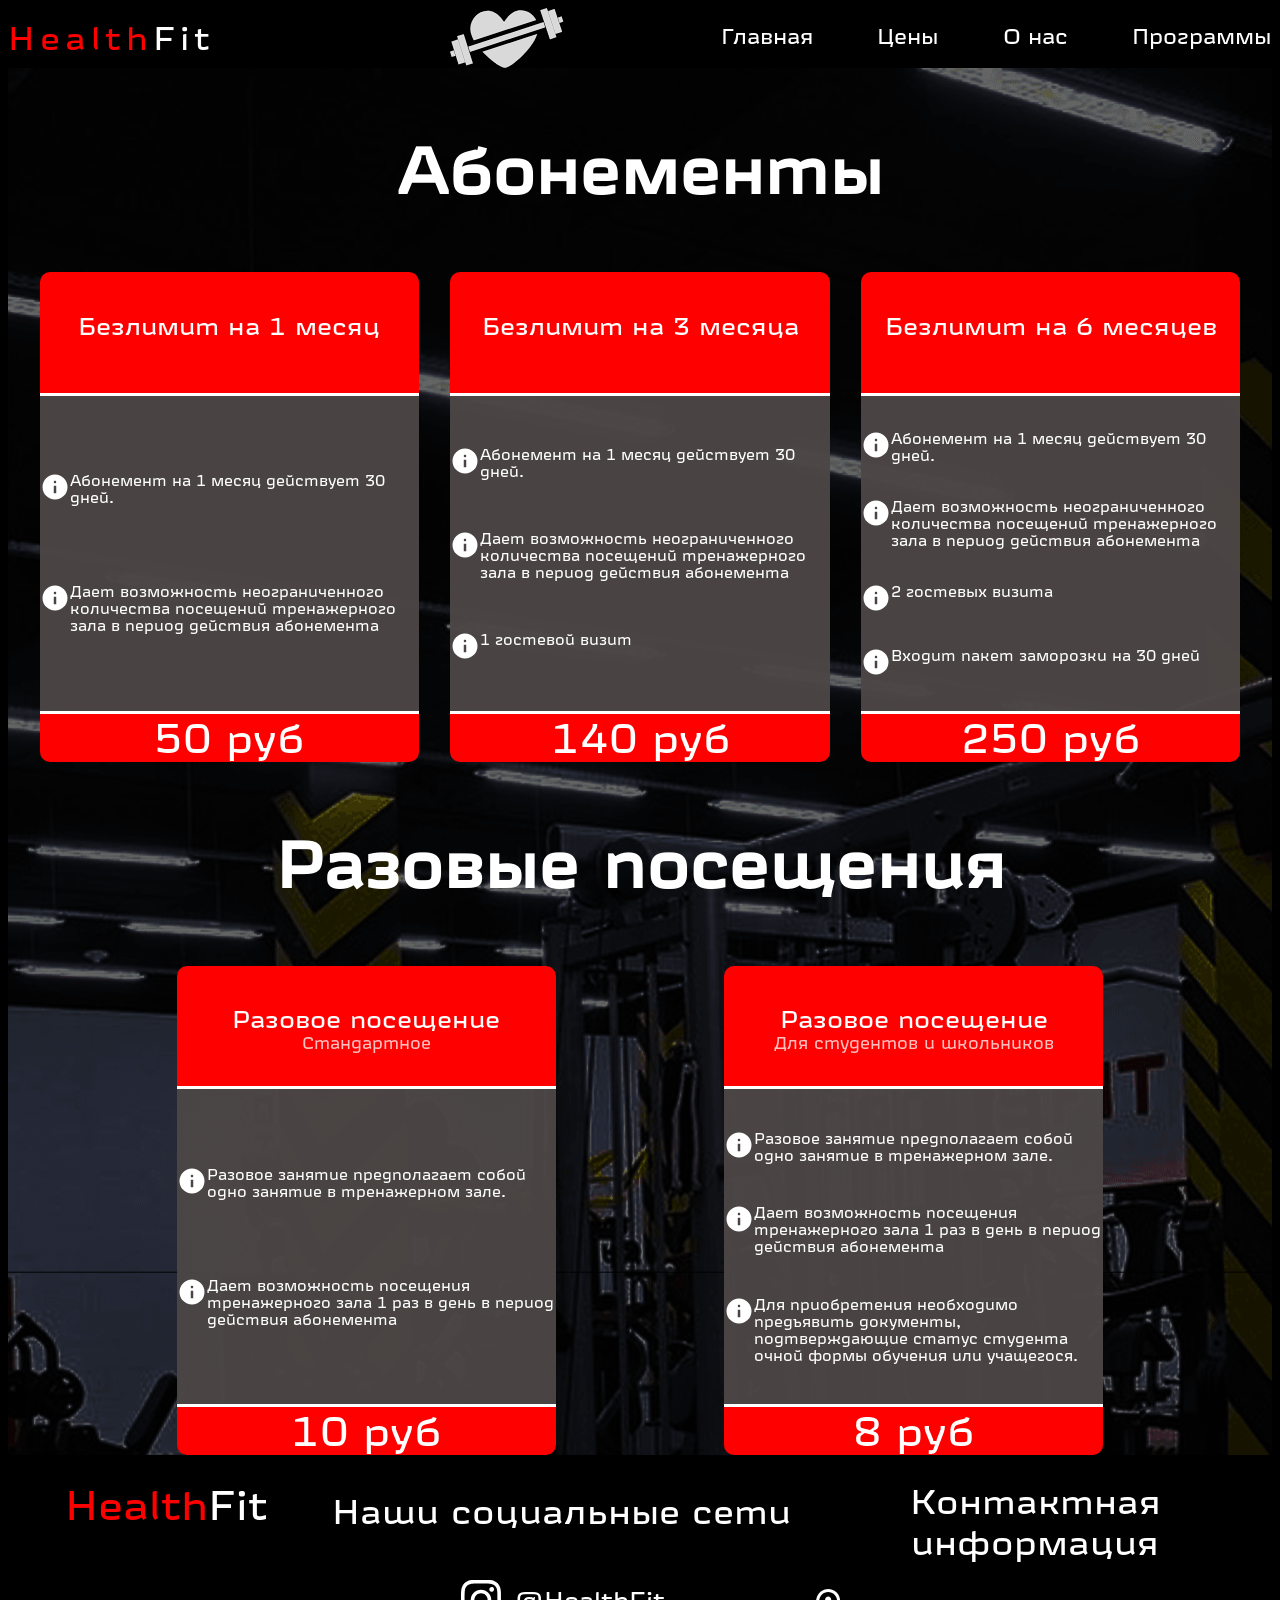
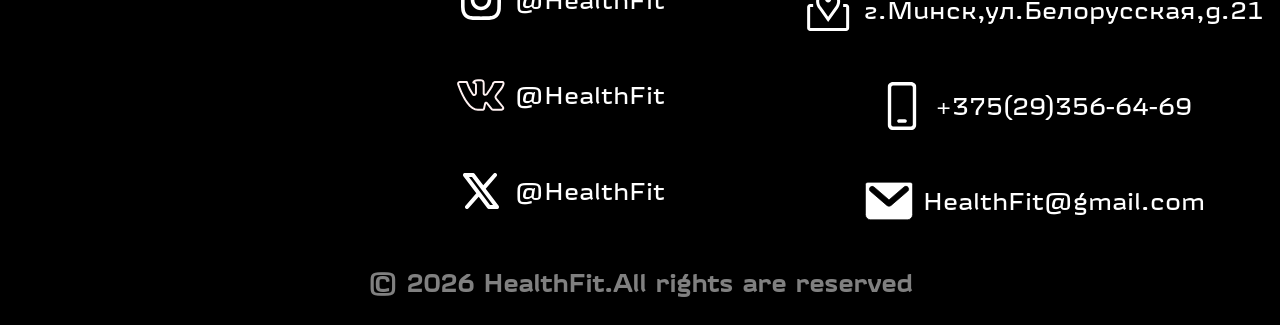
<file: html/prices.html>
<!DOCTYPE html>
<html lang="ru">
<head>
    <meta charset="UTF-8">
    <meta name="viewport" content="width=device-width, initial-scale=1.0">
    <link rel="stylesheet" href="../css/prices.css">
    <link rel="stylesheet" href="../css/header-footer.css">
    <title>Цены</title>
</head>
<body>
     <header>
         <p class="logo text"><a href="../index.html"><span class="red">Health</span>Fit</a></p>
        <div class="burger">
            <span></span>
        </div>
         <img src="../res/logo.svg" alt="logo"> 
        <nav>
            <ul class="links">
                <li class="link"><a href="../index.html">Главная</a></li>
                <li class="link"><a href="#">Цены</a></li>
                <li class="link"><a href="about.html">О нас</a></li>
                <li class="link"><a href="services.html">Программы</a></li>
            </ul>
        </nav>
    </header>
    <main>
    <div class="prices">
            <h1 class="head text">Абонементы</h1>
            <div class="container">
                <div class="item-card">
                    <div class="card-header">
                        <p class="description text">Безлимит на 1 месяц</p>
                    </div>
                    <div class="card-main">
                       <div class="description-text">
                        <img src="../res/svg/material-symbols_info.svg" alt="">
                        <div class="text">Абонемент на 1 месяц действует 30 дней.</div>
                       </div>
                       <div class="description-text">
                         <img src="../res/svg/material-symbols_info.svg" alt="">
                        <div class="text">Дает возможность неограниченного количества посещений тренажерного зала в период действия абонемента</div>
                       </div>
                    </div>
                    <div class="card-footer text">50 руб</div>
                </div>
                <div class="item-card">
                    <div class="card-header">
                        <p class="description text">Безлимит на 3 месяца</p>
                    </div>
                    <div class="card-main">
                       <div class="description-text">
                            <img src="../res/svg/material-symbols_info.svg" alt="">
                            <div class="text">Абонемент на 1 месяц действует 30 дней.</div>
                       </div>
                       <div class="description-text">
                            <img src="../res/svg/material-symbols_info.svg" alt="">
                            <div class="text">Дает возможность неограниченного количества посещений тренажерного зала в период действия абонемента</div>
                       </div>
                       <div class="description-text">
                            <img src="../res/svg/material-symbols_info.svg" alt="">
                            <div class="text">1 гостевой визит</div>
                       </div>
                    </div>
                    <div class="card-footer text">140 руб</div>
                    </div>
                <div class="item-card">
                    <div class="card-header">
                        <p class="description text">Безлимит на 6 месяцев</p>
                    </div>
                    <div class="card-main">
                       <div class="description-text">
                            <img src="../res/svg/material-symbols_info.svg" alt="">
                            <div class="text">Абонемент на 1 месяц действует 30 дней.</div>
                       </div>
                       <div class="description-text">
                            <img src="../res/svg/material-symbols_info.svg" alt="">
                            <div class="text">Дает возможность неограниченного количества посещений тренажерного зала в период действия абонемента</div>
                       </div>
                       <div class="description-text">
                            <img src="../res/svg/material-symbols_info.svg" alt="">
                            <div class="text">2 гостевых визита</div>
                       </div>
                       <div class="description-text">
                            <img src="../res/svg/material-symbols_info.svg" alt="">
                            <div class="text">Входит пакет заморозки на 30 дней</div>
                       </div>
                    </div>
                    <div class="card-footer text">250 руб</div>
            </div>
        </div>
        <h2 class="head text" id="after">Разовые посещения</h2>
         <div class="container">
                <div class="item-card">
                    <div class="card-header" id="head">
                        <p class="description text">Разовое посещение</p>
                        <p class="after-description text">Стандартное</p>
                    </div>
                    <div class="card-main">
                       <div class="description-text">
                            <img src="../res/svg/material-symbols_info.svg" alt="">
                            <div class="text">Разовое занятие предполагает собой одно занятие в тренажерном зале.</div>
                       </div>
                       <div class="description-text">
                            <img src="../res/svg/material-symbols_info.svg" alt="">
                            <div class="text">Дает возможность посещения тренажерного зала 1 раз в день в период действия абонемента</div>
                       </div>
                    </div>
                    <div class="card-footer text">10 руб</div>
                </div>
                <div class="item-card">
                    <div class="card-header">
                        <p class="description text">Разовое посещение</p>
                        <p class="after-description text">Для студентов и школьников </p>
                    </div>
                    <div class="card-main">
                       <div class="description-text">
                        <img src="../res/svg/material-symbols_info.svg" alt="">
                        <div class="text">Разовое занятие предполагает собой одно занятие в тренажерном зале.</div>
                       </div>
                       <div class="description-text">
                         <img src="../res/svg/material-symbols_info.svg" alt="">
                       <div class="text">Дает возможность посещения тренажерного зала 1 раз в день в период действия абонемента</div>
                       </div>
                       <div class="description-text">
                        <img src="../res/svg/material-symbols_info.svg" alt="">
                        <div class="text">Для приобретения необходимо предъявить документы, подтверждающие статус студента очной формы обучения или учащегося.</div>
                       </div>
                    </div>
                    <div class="card-footer text">8 руб</div>
                </div>
            </div>
        </div>
    </main>
    <footer>
        <div class="text"><span class="red">Health</span>Fit</div>
        <div class="social-networks">
            <div class="text">Наши социальные сети</div>
           <div class="social-networks">
                <div class="social-network">
                    <img src="../res/svg/Instagram.svg" alt="">
                    <p class="name">@HealthFit</p>
                </div>
                <div class="social-network">
                     <img src="../res/svg/vkontakte.svg" alt="">
                    <p class="name">@HealthFit</p>
                </div>
                <div class="social-network">
                     <img src="../res/svg/X.svg" alt="">
                    <p class="name">@HealthFit</p>
                </div>
            </div>
        </div>
            <div class="contact-information">
                <p class="text">
                    Контактная информация
                </p>
                <div class="contact">
                    <img src="../res/svg/map.svg" alt="">
                    <p class="text" id="address">г.Минск,ул.Белорусская,д.21</p>
                </div>
                <div class="contact">
                    <img src="../res/svg/phone.svg" id="phone" alt="">
                    <p class="text">+375(29)356-64-69 </p>
                </div>
                <div class="contact">
                    <img src="../res/svg/Vector.svg" alt="">
                    <p class="text">HealthFit@gmail.com</p>
                </div>
            </div>
            <h2 id="end" class="text">&copy; 2026 HealthFit.All rights are reserved</h2>
    </footer>
    <script src="../js/burger.js"></script>
    <script src="../js/observer.js"></script>
</body>
</html>
</file>
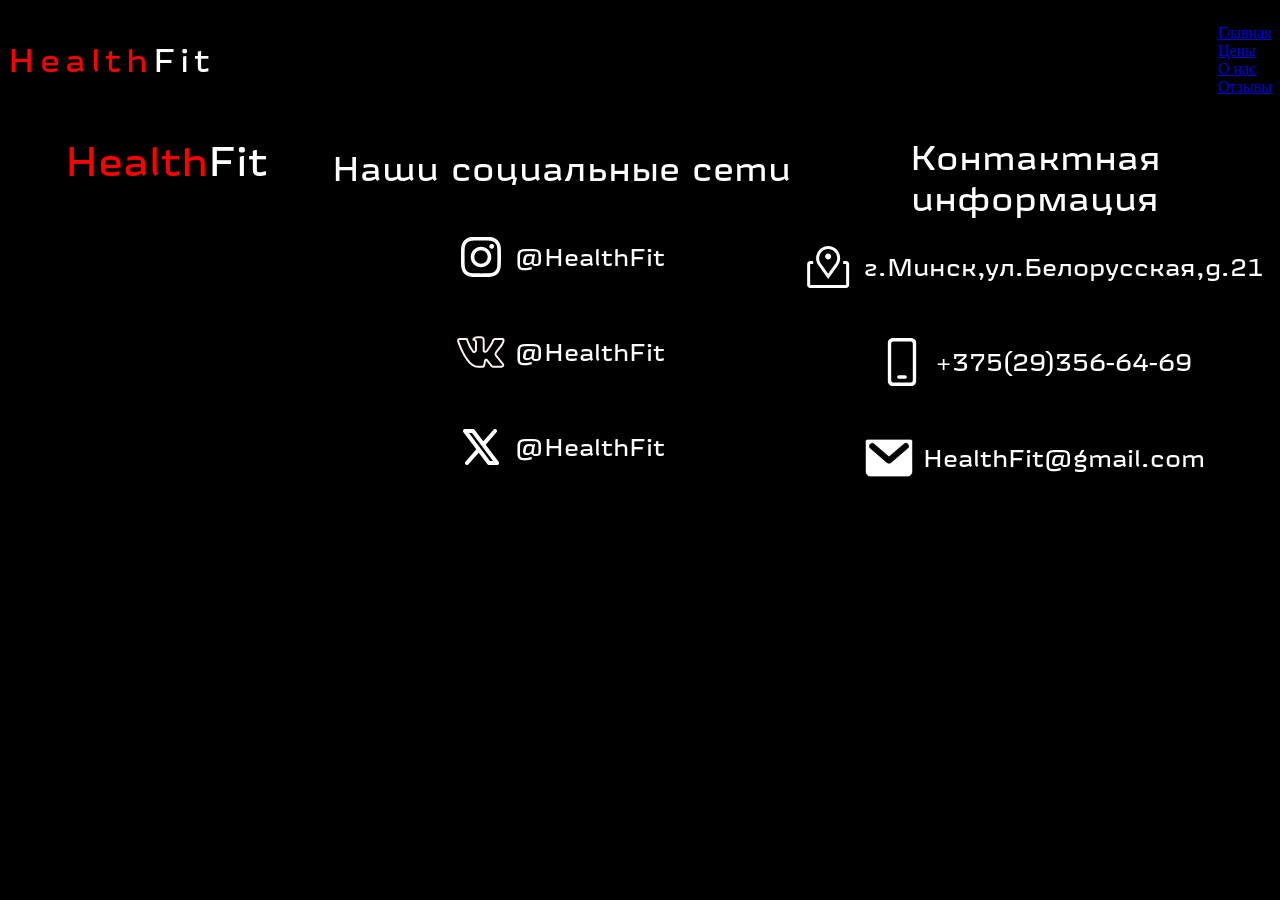
<file: html/reviews.html>
<!DOCTYPE html>
<html lang="ru">
<head>
    <meta charset="UTF-8">
    <meta name="viewport" content="width=device-width, initial-scale=1.0">
    <link rel="stylesheet" href="../css/reviews.css">
    <link rel="stylesheet" href="../css/header-footer.css">
    <title>Отзывы</title>
</head>
<body>
    <header>
        <p class="logo text"><span class="red">Health</span>Fit</p>
        <div class="burger">
            <span></span>
        </div>
        <ul class="links">
            <li class="link"><a href="../index.html">Главная</a></li>
            <li class="link"><a href="prices.html">Цены</a></li>
            <li class="link"><a href="about.html">О нас</a></li>
            <li class="link"><a href="#">Отзывы</a></li>
        </ul>
    </header>
    <main>
        <section class="reviews">
            
        </section>
    </main>
    <footer>
        <section class="text"><span class="red">Health</span>Fit</section>
        <section class="social-networks">
            <div class="text">Наши социальные сети</div>
            <div class="social-networks">
                <div class="social-network">
                    <img src="../res/svg/Instagram.svg" alt="">
                    <p class="name">@HealthFit</p>
                </div>
                <div class="social-network">
                     <img src="../res/svg/vkontakte.svg" alt="">
                    <p class="name">@HealthFit</p>
                </div>
                <div class="social-network">
                     <img src="../res/svg/X.svg" alt="">
                    <p class="name">@HealthFit</p>
                </div>
            </div>
        </section>
            <section class="contact-information">
                <p class="text">
                    Контактная информация
                </p>
                <div class="contact">
                    <img src="../res/svg/map.svg" alt="">
                    <p class="text">г.Минск,ул.Белорусская,д.21</p>
                </div>
                <div class="contact">
                    <img src="../res/svg/phone.svg" id="phone" alt="">
                    <p class="text">+375(29)356-64-69 </p>
                </div>
                <div class="contact">
                    <img src="../res/svg/Vector.svg" alt="">
                    <p class="text">HealthFit@gmail.com</p>
                </div>
            </section>
            <h2 class="end">&copy; 2026 HealthFit.All rights are reserved</h2>
    </footer>
    <script src="../js/burger.js"></script>
</body>
</html>
</file>
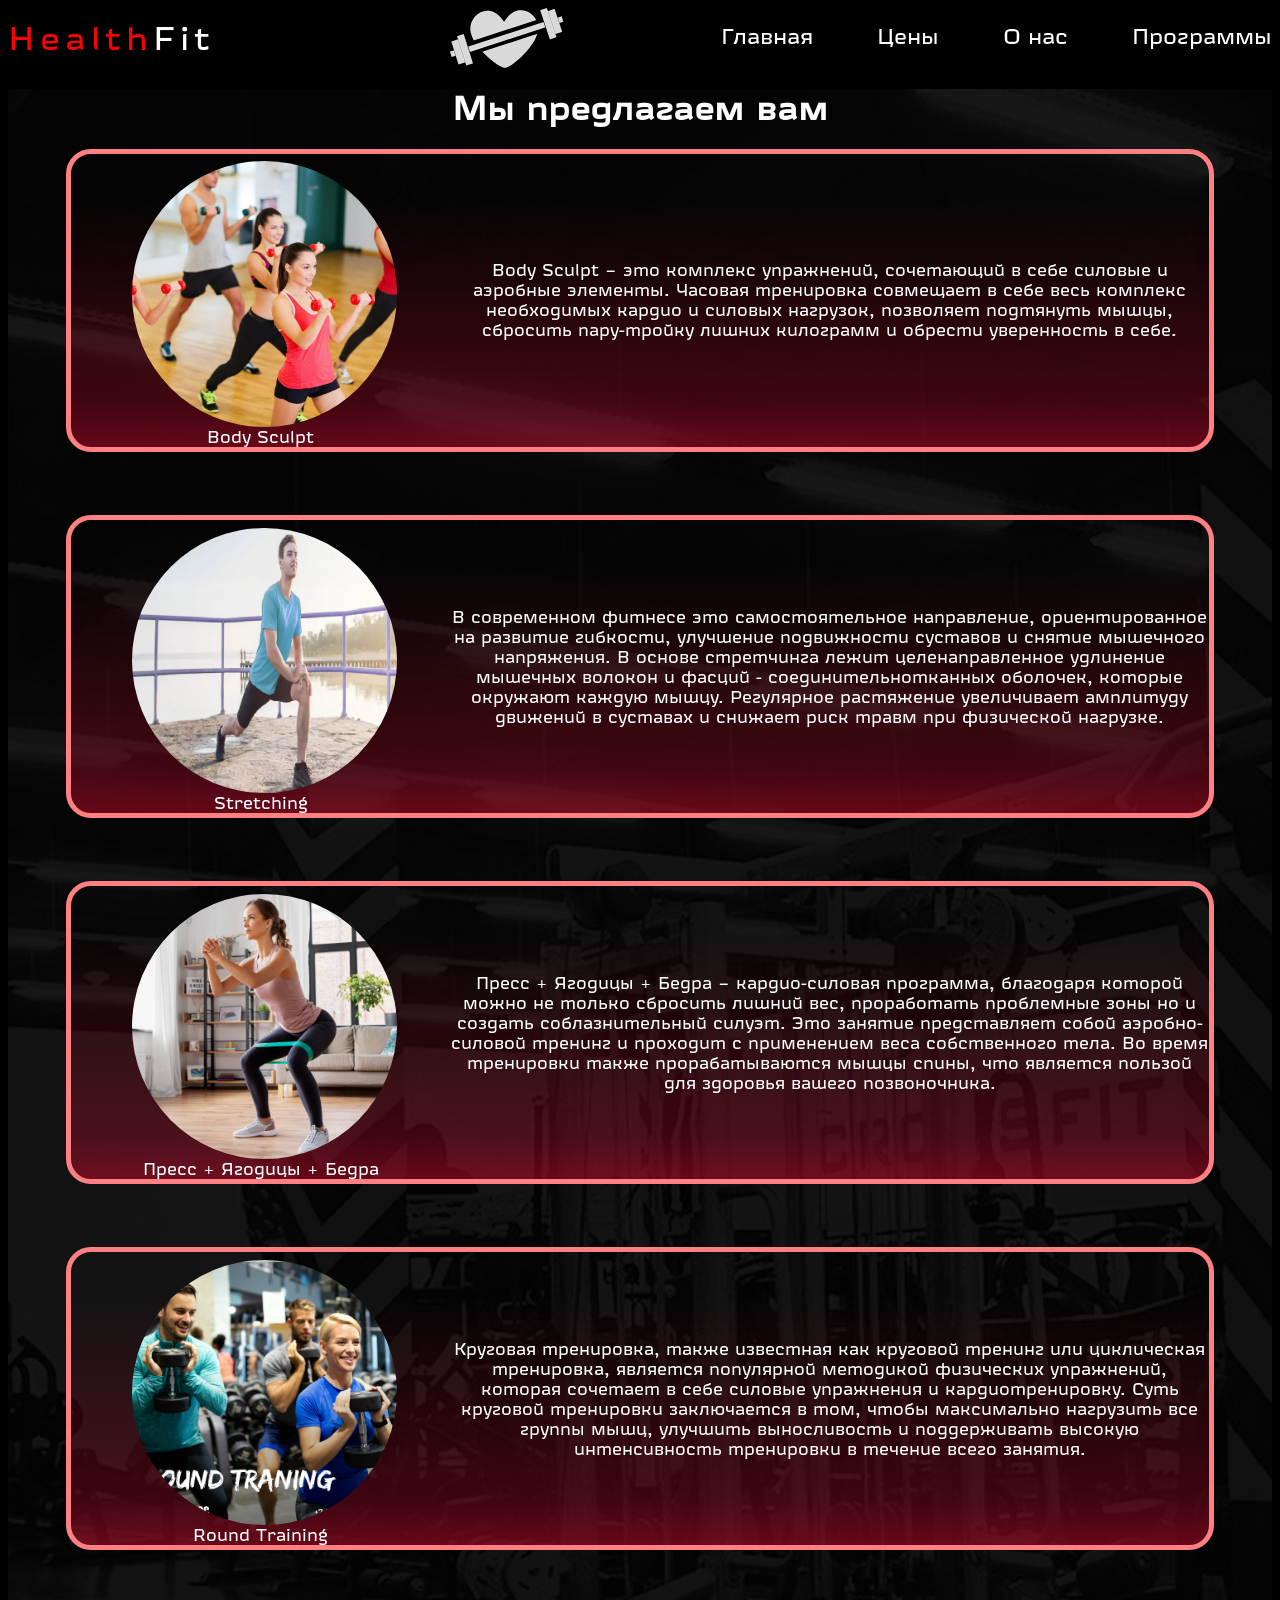
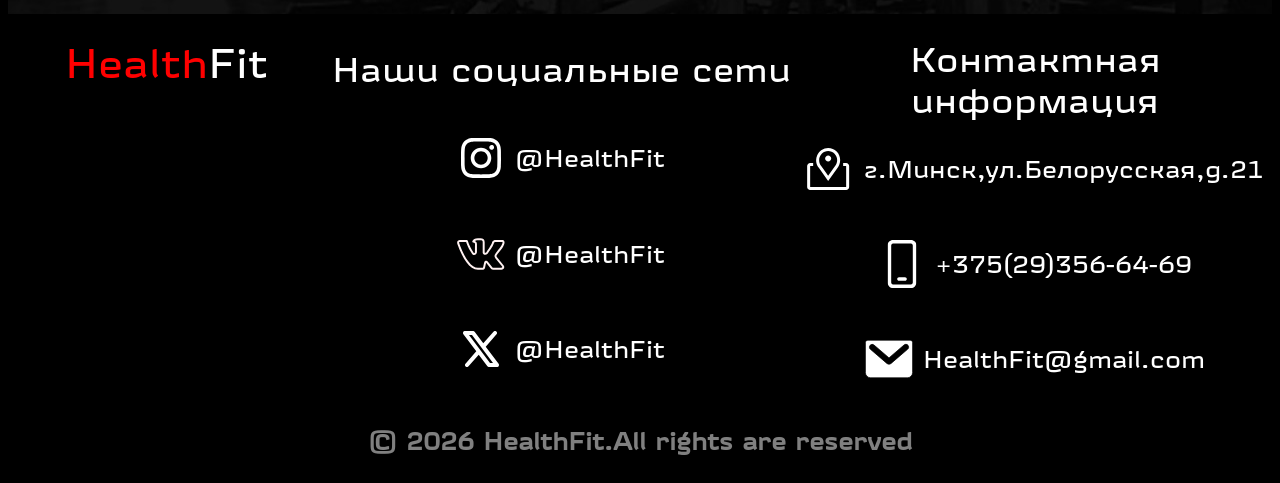
<file: html/services.html>
<!DOCTYPE html>
<html lang="ru">
<head>
    <meta charset="UTF-8">
    <meta name="viewport" content="width=device-width, initial-scale=1.0">
    <title>Фитнес-зал HealthFit</title>
    <link rel="stylesheet" href="../css/services.css">
    <link rel="stylesheet" href="../css/header-footer.css">
</head>
<body>
    <header>
         <p class="logo text"><a href="../index.html"><span class="red">Health</span>Fit</a></p>
        <div class="burger">
            <span></span>
        </div>
         <img src="../res/logo.svg" alt="logo"> 
        <nav>
            <ul class="links">
                <li class="link"><a href="../index.html">Главная</a></li>
                <li class="link"><a href="prices.html">Цены</a></li>
                <li class="link"><a href="about.html">О нас</a></li>
                <li class="link"><a href="#">Программы</a></li>
            </ul>
        </nav>
    </header>
    <main>
        <div class="training">
            <h1 class="text">Мы предлагаем вам </h1>
            <div class="offers-containter">
                <div class="offer">
                    <div class="name">
                        <img src="../res/services/BODY-SCULT.jpeg" alt="sculptr">
                        <p class="text">Body Sculpt</p>
                    </div>
                    <p class="text">Body Sculpt – это комплекс упражнений, сочетающий в себе силовые и аэробные элементы. 
                        Часовая тренировка совмещает в себе весь комплекс необходимых кардио и силовых нагрузок, позволяет подтянуть мышцы,
                         сбросить пару-тройку лишних килограмм и обрести уверенность в себе. 
                        </p>
                </div>
                <div class="offer">
                     <div class="name">
                        <img src="../res/services/stretching.webp" alt="sculptr">
                        <p class="text">Stretching</p>
                    </div>
                    <p class="text">В современном фитнесе это самостоятельное направление, ориентированное на развитие гибкости, улучшение подвижности суставов и снятие мышечного напряжения.
                        В основе стретчинга лежит целенаправленное удлинение мышечных волокон и фасций - соединительнотканных оболочек, которые окружают каждую мышцу. 
                        Регулярное растяжение увеличивает амплитуду движений в суставах и снижает риск травм при физической нагрузке.
                        </p>
                </div>
                <div class="offer">
                     <div class="name">
                        <img src="../res/services/Press.jpg" alt="sculptr">
                        <p class="text" id="solution">Пресс + Ягодицы + Бедра</p>
                    </div>
                    <p class="text">Пресс + Ягодицы + Бедра – кардио-силовая программа, благодаря которой можно не только сбросить лишний вес, 
                        проработать проблемные зоны но и создать соблазнительный силуэт. 
                        Это занятие представляет собой аэробно-силовой тренинг и проходит с применением веса собственного тела.
                         Во время тренировки также прорабатываются мышцы спины, что является пользой для здоровья вашего позвоночника.
                        </p>
                </div>
                <div class="offer">
                     <div class="name">
                        <img src="../res/services/round_training.jpg" alt="sculptr">
                        <p class="text">Round Training</p>
                    </div>
                    <p class="text">Круговая тренировка, также известная как круговой тренинг или циклическая тренировка, является популярной методикой физических упражнений,
                         которая сочетает в себе силовые упражнения и кардиотренировку.
                           Суть круговой тренировки заключается в том, 
                        чтобы максимально нагрузить все группы мышц, улучшить выносливость и поддерживать высокую интенсивность тренировки в течение всего занятия.
                        </p>
                </div>
            </div>
        </div>
    </main>
    <footer>
        <div class="text"><span class="red">Health</span>Fit</div>
        <div class="social-networks">
            <div class="text">Наши социальные сети</div>
            <div class="social-networks">
                <div class="social-network">
                    <img src="../res/svg/Instagram.svg" alt="">
                    <p class="name">@HealthFit</p>
                </div>
                <div class="social-network">
                     <img src="../res/svg/vkontakte.svg" alt="">
                    <p class="name">@HealthFit</p>
                </div>
                <div class="social-network">
                     <img src="../res/svg/X.svg" alt="">
                    <p class="name">@HealthFit</p>
                </div>
            </div>
        </div>
            <div class="contact-information">
                <p class="text">
                    Контактная информация
                </p>
                <div class="contact">
                    <img src="../res/svg/map.svg" alt="">
                    <p class="text" id="address">г.Минск,ул.Белорусская,д.21</p>
                </div>
                <div class="contact">
                    <img src="../res/svg/phone.svg" id="phone" alt="">
                    <p class="text">+375(29)356-64-69 </p>
                </div>
                <div class="contact">
                    <img src="../res/svg/Vector.svg" alt="">
                    <p class="text">HealthFit@gmail.com</p>
                </div>
            </div>
            <h2 id="end" class="text">&copy; 2026 HealthFit.All rights are reserved</h2>
    </footer>
    <script src="../js/burger.js"></script>
    <script src="../js/observer.js"></script>
</body>
</html>
</file>
<file: css/prices.css>
body {
  background-color: black;
}
@media (max-width: 1024px) {
  body {
    margin: 0;
  }
}

@font-face {
  font-family: "RussianRail GPro";
  src: url("../fonts/RussianRail_G_Pro_Regular_0.otf") format(opentype);
}
.text {
  font-family: "RussianRail GPro";
  color: white;
  text-align: center;
}

@media (min-width: 1025px) {
  main .prices {
    padding-top: 5%;
  }
}
@media (max-width: 1024px) {
  main .prices {
    padding-top: 60px;
  }
}
main .prices {
  background: url("../res/back/Prices.png");
}
main .prices .head {
  margin: 0;
}
@media (min-width: 1025px) {
  main .prices .head {
    margin-bottom: 5%;
  }
}
@media (min-width: 769px) {
  main .prices .head {
    font-size: 4em;
  }
}
@media (max-width: 768px) {
  main .prices .head {
    font-size: 2em;
  }
}
main .prices #after {
  margin-top: 5%;
}
main .prices .container {
  display: flex;
  justify-content: space-evenly;
}
@media (max-width: 1024px) {
  main .prices .container {
    flex-direction: column;
    align-items: center;
  }
}
main .prices .container .item-card {
  opacity: 0;
  transform: translateY(30px);
  transition: opacity 0.8s ease, transform 0.8s ease;
}
main .prices .container .item-card.square-animation {
  opacity: 1;
  transform: translateY(0);
}
@media (min-width: 1281px) {
  main .prices .container .item-card {
    flex: 0 0 25%;
  }
}
@media (min-width: 1025px) and (max-width: 1280px) {
  main .prices .container .item-card {
    flex: 0 0 30%;
  }
}
@media (max-width: 1024px) {
  main .prices .container .item-card {
    margin-bottom: 10%;
  }
}
@media (max-width: 1024px) and (min-width: 769px) {
  main .prices .container .item-card {
    width: 50%;
  }
}
@media (max-width: 1024px) and (max-width: 480px) {
  main .prices .container .item-card {
    width: 80%;
  }
}
@media (max-width: 1024px) and (min-width: 481px) and (max-width: 768px) {
  main .prices .container .item-card {
    width: 60%;
  }
}
main .prices .container .item-card .card-header {
  border-top-left-radius: 10px;
  border-top-right-radius: 10px;
  padding: 4% 0%;
  min-height: 10vh;
}
main .prices .container .item-card .card-header .description {
  font-size: 1.5em;
  margin-bottom: 0;
}
main .prices .container .item-card .card-header {
  background-color: red;
  border-bottom: 3px solid white;
}
main .prices .container .item-card .card-header .after-description {
  vertical-align: center;
  color: rgba(255, 255, 255, 0.75);
  font-size: 1em;
  margin: 0;
}
@media (max-width: 768px) {
  main .prices .container .item-card .card-main {
    min-height: 25vh;
  }
}
@media (min-width: 769px) {
  main .prices .container .item-card .card-main {
    height: 35vh;
  }
}
main .prices .container .item-card .card-main {
  background-color: rgba(77, 70, 70, 0.96);
  display: flex;
  justify-content: space-evenly;
  flex-direction: column;
}
main .prices .container .item-card .card-main .description-text {
  display: flex;
}
main .prices .container .item-card .card-main .description-text img {
  display: inline-block;
  width: 30px;
  height: 30px;
}
main .prices .container .item-card .card-main .description-text .text {
  text-align: start;
  font-size: 0.9em;
}
main .prices .container .item-card .card-footer {
  border-top: 3px solid white;
  background-color: red;
  font-size: 2.5em;
  border-bottom-left-radius: 10px;
  border-bottom-right-radius: 10px;
}/*# sourceMappingURL=prices.css.map */
</file>
<file: css/header-footer.css>
body {
  background-color: black;
}
@media (max-width: 1024px) {
  body {
    margin: 0;
  }
}

@font-face {
  font-family: "RussianRail GPro";
  src: url("../fonts/RussianRail_G_Pro_Regular_0.otf") format(opentype);
}
.red {
  color: red;
}

@media (max-width: 1024px) {
  header .logo.text {
    position: absolute;
    z-index: 2;
    top: 10px;
    font-size: 2em;
  }
  header .text {
    margin: 0;
    font-size: 1.8em;
    letter-spacing: 5px;
  }
  header .text a {
    color: white;
    text-decoration: none;
  }
  header img {
    position: absolute;
    left: 50%;
    width: 90px;
    height: 60px;
  }
}
@media (max-width: 1024px) and (max-width: 768px) {
  header img {
    display: none;
  }
}
@media (max-width: 1024px) {
  header nav .links {
    margin: 0;
    background: linear-gradient(rgba(200, 10, 44, 0.4) 15%, rgba(200, 10, 44, 0.2) 45%, rgba(200, 10, 44, 0) 100%);
    z-index: 1;
    position: relative;
    list-style-type: none;
    display: none;
    right: -100%;
    transition: right 0.25s ease-in;
  }
  header nav .links .link {
    text-align: center;
  }
  header nav .links .link a {
    font-family: "RussianRail GPro";
    color: white;
    font-size: 2.5em;
    text-decoration: none;
  }
  header nav .links.animate {
    display: flex;
    justify-content: center;
    flex-direction: column;
    gap: 10%;
    width: 100%;
    height: 100vh;
    padding: 0;
    right: 0;
  }
  header .burger {
    position: absolute;
    right: 10px;
    top: 10px;
    width: 50px;
    height: 50px;
    cursor: pointer;
    z-index: 3;
  }
  header .burger span, header .burger span:before, header .burger span:after {
    width: 100%;
    position: absolute;
    height: 10px;
    background: white;
    display: block;
    transition: 0.3s;
    border-radius: 5px;
  }
  header .burger span:before {
    content: "";
    top: -20px;
    transition: top 300ms 300ms, transform 300ms cubic-bezier(0.23, 1, 0.32, 1);
  }
  header .burger span {
    top: 20px;
  }
  header .burger span:after {
    content: "";
    bottom: -20px;
    transition: bottom 300ms 300ms, transform 300ms cubic-bezier(0.23, 1, 0.32, 1);
  }
  header .burger span.active:before {
    content: "";
    top: 0px;
    transform: rotate(45deg);
    transition: top 300ms, transform 300ms 300ms cubic-bezier(0.68, -0.55, 0.265, 1.55);
  }
  header .burger span.active:after {
    content: "";
    bottom: 0;
    transform: rotate(-45deg);
    transition: bottom 300ms, transform 300ms 300ms cubic-bezier(0.68, -0.55, 0.265, 1.55);
  }
  header .burger span.active {
    background: rgba(255, 255, 255, 0);
  }
}
@media (min-width: 1025px) {
  header {
    display: flex;
    justify-content: space-between;
    align-items: center;
  }
  header nav .links {
    display: flex;
    justify-content: space-between;
    gap: 5vw;
  }
  header nav .links li {
    list-style: none;
  }
  header nav .links li a {
    display: inline-block;
    line-height: 1;
    cursor: pointer;
    font-family: "RussianRail GPro";
    color: white;
    text-decoration: none;
    font-size: 1.3em;
  }
  header nav .links li a:after {
    background-color: #FF0000;
    display: block;
    content: "";
    height: 2px;
    width: 0%;
    -webkit-transition: width 0.2s ease-in-out;
    -moz--transition: width 0.2s ease-in-out;
    transition: width 0.2s ease-in-out;
  }
  header nav .links li a:hover:after, header nav .links li a:focus:after {
    width: 100%;
  }
  header .text {
    margin: 0;
    font-size: 2em;
    letter-spacing: 5px;
  }
  header .text a {
    color: white;
    text-decoration: none;
    cursor: pointer;
    display: inline-block;
    line-height: 1;
  }
  header .text a:after {
    background-color: #FF0000;
    display: block;
    content: "";
    height: 2px;
    width: 0%;
    -webkit-transition: width 0.2s ease-in-out;
    -moz--transition: width 0.2s ease-in-out;
    transition: width 0.2s ease-in-out;
  }
  header .text a:hover:after, header .text a:focus:after {
    width: 100%;
  }
}

footer {
  margin-top: 2%;
}
@media (max-width: 1024px) {
  footer {
    display: grid;
    grid-template-rows: 0.2fr 1fr 1fr 0.2fr;
    place-items: center;
  }
}
@media (min-width: 1025px) {
  footer {
    display: grid;
    grid-template-columns: 1fr 1.5fr 1.5fr;
  }
}
@media (max-width: 480px) {
  footer > .text {
    font-size: 2em;
  }
}
@media (min-width: 481px) and (max-width: 768px) {
  footer > .text {
    font-size: 2.5em;
  }
}
@media (min-width: 769px) and (max-width: 1024px) {
  footer > .text {
    font-size: 3em;
  }
}
@media (min-width: 1025px) {
  footer > .text {
    font-size: 2.5em;
  }
}
footer > .text {
  letter-spacing: 25%;
}
footer .social-networks {
  display: flex;
  justify-content: space-around;
  flex-direction: column;
}
@media (min-width: 1025px) {
  footer .social-networks > .text {
    font-size: 2.1em;
  }
}
@media (min-width: 769px) and (max-width: 1024px) {
  footer .social-networks > .text {
    font-size: 2.9em;
  }
}
@media (max-width: 768px) {
  footer .social-networks > .text {
    font-size: 1.5em;
    letter-spacing: 5%;
  }
}
footer .social-networks .social-network {
  margin: 5% 0%;
  display: flex;
  justify-content: center;
  place-items: center;
}
footer .social-networks .social-network img {
  margin-right: 2%;
}
@media (max-width: 480px) {
  footer .social-networks .social-network img {
    height: 39px;
    width: 39px;
  }
}
@media (min-width: 481px) {
  footer .social-networks .social-network img {
    height: 48px;
    width: 48px;
  }
}
footer .social-networks .social-network .name {
  font-family: "RussianRail GPro";
  color: white;
  margin: 0;
}
@media (max-width: 480px) {
  footer .social-networks .social-network .name {
    font-size: 1.5em;
  }
}
@media (min-width: 481px) and (max-width: 768px) {
  footer .social-networks .social-network .name {
    font-size: 1.8em;
  }
}
@media (min-width: 769px) and (max-width: 1024px) {
  footer .social-networks .social-network .name {
    font-size: 2.5em;
  }
}
@media (min-width: 1025px) and (max-width: 1280px) {
  footer .social-networks .social-network .name {
    font-size: 1.5em;
  }
}
@media (min-width: 1281px) {
  footer .social-networks .social-network .name {
    font-size: 2em;
  }
}
footer .contact-information {
  display: flex;
  justify-content: space-between;
  flex-direction: column;
}
footer .contact-information > .text {
  margin: 0;
  letter-spacing: 5%;
}
@media (min-width: 1025px) {
  footer .contact-information > .text {
    font-size: 2.1em;
  }
}
@media (min-width: 769px) and (max-width: 1024px) {
  footer .contact-information > .text {
    font-size: 2.8em;
  }
}
@media (max-width: 768px) {
  footer .contact-information > .text {
    font-size: 1.5em;
  }
}
footer .contact-information .contact {
  margin: 5% 0%;
  display: flex;
  justify-content: center;
  place-items: center;
}
footer .contact-information .contact img {
  margin-right: 2%;
}
@media (max-width: 480px) {
  footer .contact-information .contact img {
    height: 39px;
    width: 39px;
  }
}
@media (min-width: 481px) {
  footer .contact-information .contact img {
    height: 48px;
    width: 48px;
  }
}
footer .contact-information .contact .text {
  font-family: "RussianRail GPro";
  color: white;
  margin: 0;
}
@media (max-width: 480px) {
  footer .contact-information .contact .text {
    font-size: 1.3em;
  }
}
@media (min-width: 481px) and (max-width: 768px) {
  footer .contact-information .contact .text {
    font-size: 1.3em;
  }
}
@media (min-width: 769px) and (max-width: 1024px) {
  footer .contact-information .contact .text {
    font-size: 2em;
  }
}
@media (min-width: 1025px) and (max-width: 1280px) {
  footer .contact-information .contact .text {
    font-size: 1.5em;
  }
}
@media (min-width: 1281px) {
  footer .contact-information .contact .text {
    font-size: 2em;
  }
}
@media (max-width: 480px) {
  footer .contact-information #address {
    font-size: 0.9em;
  }
}
@media (min-width: 1025px) {
  footer #end {
    grid-column: 1/4;
  }
}
footer #end {
  font-size: 1.5em;
  color: gray !important;
}/*# sourceMappingURL=header-footer.css.map */
</file>
<file: css/reviews.css>
.red {
  color: red;
}

@media (max-width: 767px) {
  body {
    margin: 0;
  }
}
body {
  background-color: black;
}

@font-face {
  font-family: "RussianRail GPro";
  src: url("../fonts/RussianRail_G_Pro_Regular_0.otf") format(opentype);
}
.text {
  font-family: "RussianRail GPro";
  color: white;
  text-align: center;
}/*# sourceMappingURL=reviews.css.map */
</file>
<file: css/services.css>
body {
  background-color: black;
}
@media (max-width: 1024px) {
  body {
    margin: 0;
  }
}

@font-face {
  font-family: "RussianRail GPro";
  src: url("../fonts/RussianRail_G_Pro_Regular_0.otf") format(opentype);
}
.text {
  font-family: "RussianRail GPro";
  color: white;
  text-align: center;
}

#solution {
  left: 15%;
}

@media (max-width: 1024px) {
  main {
    padding-top: 60px;
  }
}
main .training {
  background: url("../res/services/Prices.jpg");
}
main .training .offers-containter {
  display: flex;
  justify-content: space-evenly;
  flex-direction: column;
  align-items: center;
  gap: 5%;
  width: 100%;
}
main .training .offers-containter .offer {
  background: linear-gradient(rgba(200, 10, 44, 0) 15%, rgba(200, 10, 44, 0.3) 85%, rgba(200, 10, 44, 0.5) 100%);
  border: 5px solid rgb(255, 128, 130);
  border-radius: 25px;
  margin-bottom: 5%;
}
@media (min-width: 769px) {
  main .training .offers-containter .offer {
    width: 90%;
    grid-template-columns: 1fr 2fr;
  }
}
main .training .offers-containter .offer {
  display: grid;
}
@media (max-width: 768px) {
  main .training .offers-containter .offer {
    width: 70%;
    grid-column: auto;
    justify-content: center;
  }
}
main .training .offers-containter .offer {
  opacity: 0;
  transform: translateY(30px);
  transition: opacity 0.8s ease, transform 0.8s ease;
}
main .training .offers-containter .offer.square-animation {
  opacity: 1;
  transform: translateY(0);
}
main .training .offers-containter .offer .name {
  display: flex;
  justify-content: center;
  flex-direction: column;
  align-items: center;
}
main .training .offers-containter .offer .name img {
  margin: 2% 0% 0% 2%;
  width: 70%;
  border-radius: 100%;
}
main .training .offers-containter .offer .name > .text {
  margin: 0;
  text-align: left;
}
main .training .offers-containter .offer .text {
  align-self: center;
}
@media (min-width: 1281px) {
  main .training .offers-containter .offer .text {
    font-size: 1.3em;
  }
}/*# sourceMappingURL=services.css.map */
</file>
